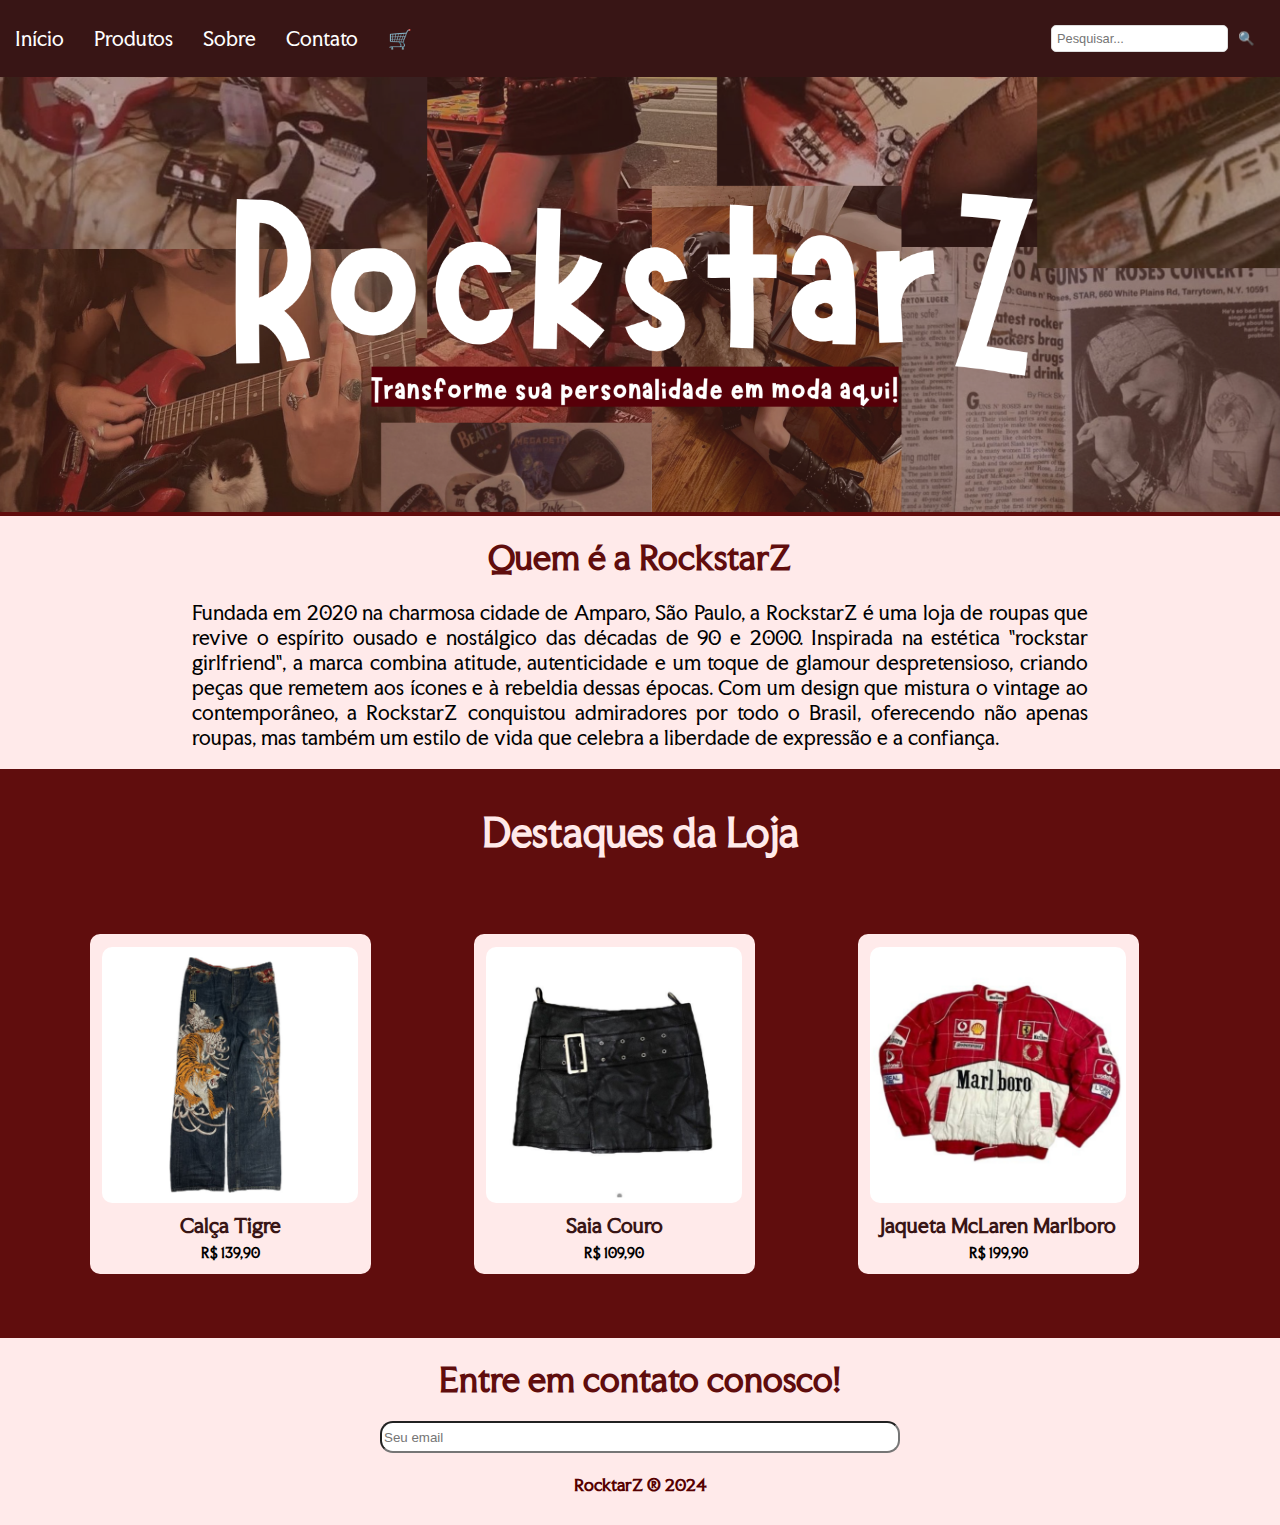
<file: index.html>
<!DOCTYPE html>
<html lang="pt-BR">
<head>
    <meta charset="UTF-8">
    <meta name="viewport" content="width=device-width, initial-scale=1.0">
    <title>RockstarZ</title>
    <link rel="stylesheet" href="style.css">
</head>
<body>
    <header>
        <nav>
            <ul>
                <li><a href="index.html">Início</a></li>
                <li><a href="#produtos">Produtos</a>
                    <ul>
                        <li><a href="tops.html">Tops</a></li>
                        <li><a href="saias.html">Saias</a></li>
                        <li><a href="calcas.html">Calças</a></li>
                        <li><a href="casacos.html">Casacos</a></li>
                    </ul>
                </li>
                <li><a href="#sobre">Sobre</a></li>
                <li><a href="#contato">Contato</a></li>
                <li><a href="carrinho.html">🛒</a></li>
            </ul>
            <div class="pesquisar">
                <input type="text" placeholder="Pesquisar..." />
                <button type="submit">🔍</button>
            </div>
        </nav>
    </header>

    <div class="foto">
        <div class="foto1">
            <center><img src="imgs/RockstarZ.png" alt=""></center>
        </div>
    </div>

    
    <div class="sobre" id="sobre">
        <center><h1>Quem é a RockstarZ</h1></center>
        <center><p>Fundada em 2020 na charmosa cidade de Amparo, São Paulo, a RockstarZ é uma loja de roupas que revive o espírito ousado e nostálgico das décadas de 90 e 2000. Inspirada na estética "rockstar girlfriend", a marca combina atitude, autenticidade e um toque de glamour despretensioso, criando peças que remetem aos ícones e à rebeldia dessas épocas. Com um design que mistura o vintage ao contemporâneo, a RockstarZ conquistou admiradores por todo o Brasil, oferecendo não apenas roupas, mas também um estilo de vida que celebra a liberdade de expressão e a confiança.</p></center>
    </div>

    <div class="destaques">
        <div class="destaquestitulo">
            <center><h1>Destaques da Loja</h1></center>
        </div>
        <div class="roupas">
            <div class="roupas1">
                <div class="card">
                    <img src="imgs/calças/calca3.png" alt="">
                    <h1>Calça Tigre</h1>
                    <p><b>R$ 139,90</b></p>
                </div>
                <div class="card">
                    <img src="imgs/saias/saia2.png" alt="">
                    <h1>Saia Couro</h1>
                    <p><b>R$ 109,90</b></p>
                </div>
                <div class="card">
                    <img src="imgs/casacos/jaqueta2.png" alt="">
                    <h1>Jaqueta McLaren Marlboro</h1>
                    <p><b>R$ 199,90</b></p>
                </div>
            </div>
        </div>
    </div>

    <div class="contato" id="contato">
        <div class="h1">
            <center><h1>Entre em contato conosco!</h1></center>
            <center><input type="text" placeholder="Seu email"></center>
        </div>
    </div>
</body>
<footer>
    <center><h4>RocktarZ ® 2024</h4></center>
</footer>
</html>
</file>
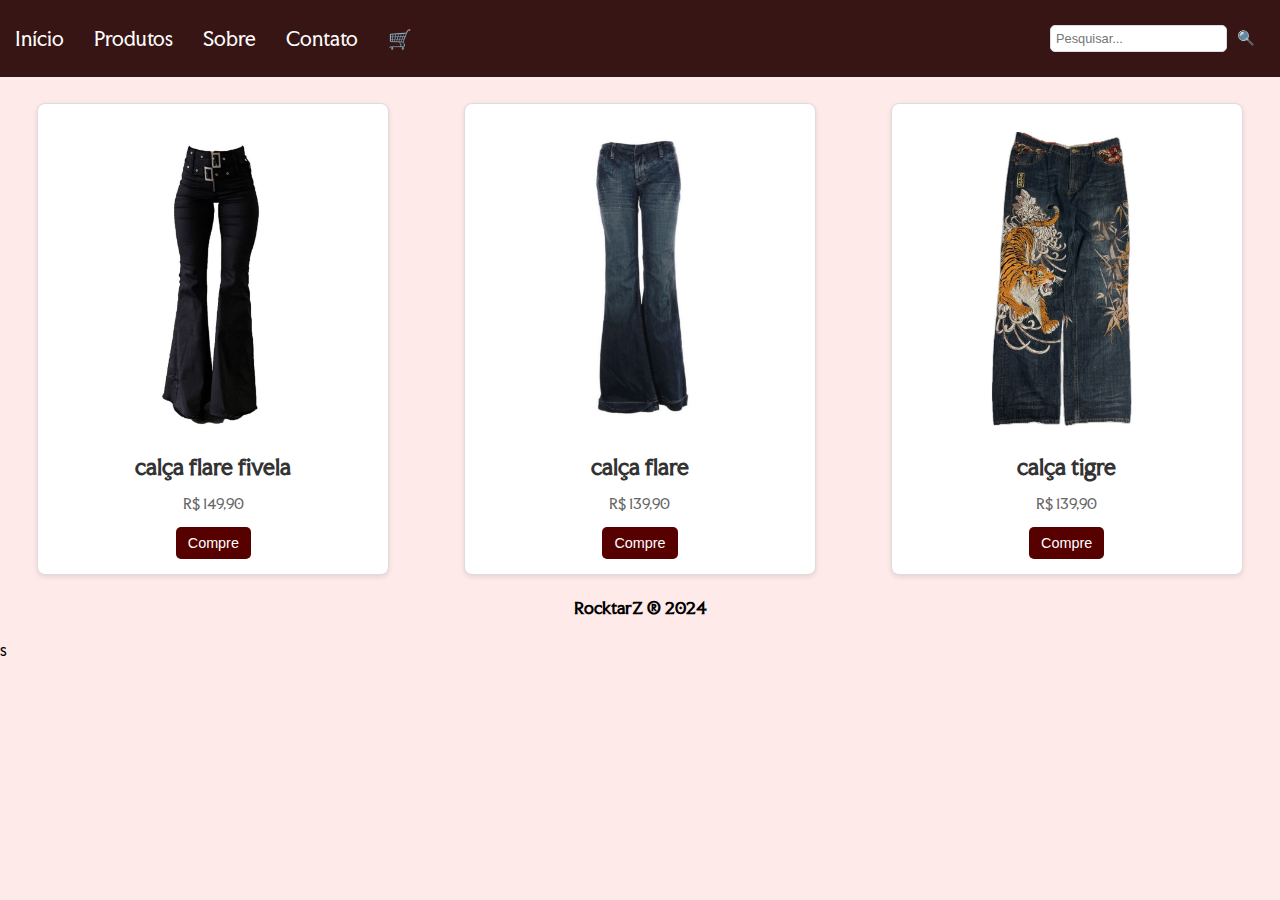
<file: calcas.html>
<!DOCTYPE html>
<html lang="en">
<head>
    <meta charset="UTF-8">
    <meta name="viewport" content="width=device-width, initial-scale=1.0">
    <title>RockstarZ</title>
    <link rel="stylesheet" href="styles.css">
</head>
<body>
    <header>
        <nav>
            <ul>
                <li><a href="index.html">Início</a></li>
                <li><a href="#produtos">Produtos</a>
                    <ul>
                        <li><a href="tops.html">Tops</a></li>
                        <li><a href="saias.html">Saias</a></li>
                        <li><a href="calcas.html">Calças</a></li>
                        <li><a href="casacos.html">Casacos</a></li>
                    </ul>
                </li>
                <li><a href="index.html">Sobre</a></li>
                <li><a href="index.html">Contato</a></li>
                <li><a href="carrinho.html">🛒</a></li>
            </ul>
            <div class="pesquisar">
                <input type="text" placeholder="Pesquisar..." />
                <button type="submit">🔍</button>
            </div>
        </nav>
    </header>
    <div class="linha1">
        <div class="div1">
            <img src="imgs/calças/calca1.png" alt="">
            <h1>calça flare fivela</h1>
            <p>R$ 149,90</p>
            <button>Compre</button>
        </div>
        <div class="div2">
            <img src="imgs/calças/calca2.png" alt="">
            <h1>calça flare</h1>
            <p>R$ 139,90</p>
            <button>Compre</button>
        </div>
        <div class="div3">
            <img src="imgs/calças/calca3.png" alt="">
            <h1>calça tigre</h1>
            <p>R$ 139,90</p>
            <button>Compre</button>
        </div>
    </div>
</body>
<footer>
    <center><h4>RocktarZ ® 2024</h4></center>s
</footer>
</html>
</file>
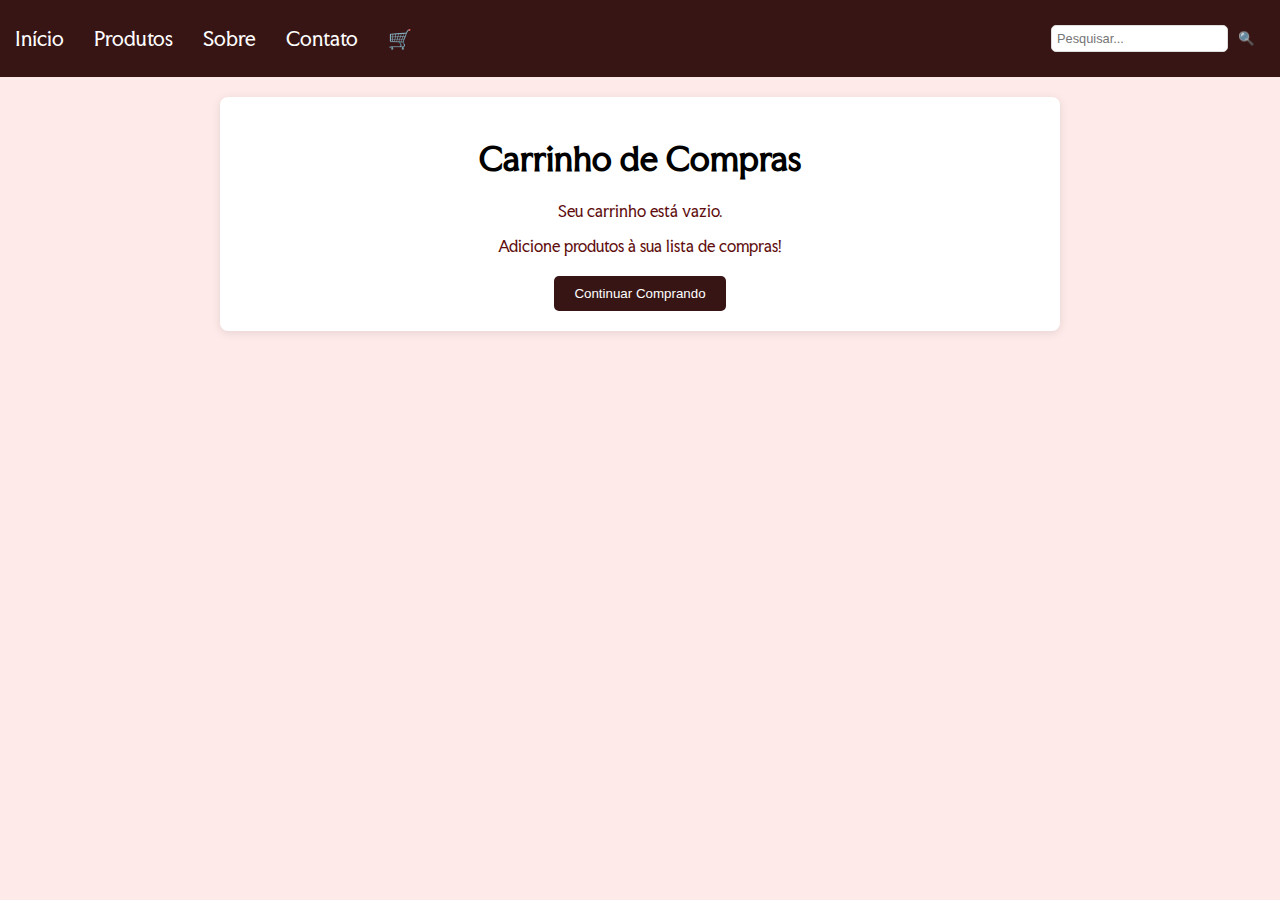
<file: carrinho.html>
<!DOCTYPE html>
<html lang="pt-BR">
<head>
    <meta charset="UTF-8">
    <meta name="viewport" content="width=device-width, initial-scale=1.0">
    <title>Carrinho de Compras - RockstarZ</title>
    <link rel="stylesheet" href="stylecarrinho.css">
</head>
<body>
    <header>
        <nav>
            <ul>
                <li><a href="index.html">Início</a></li>
                <li><a href="#produtos">Produtos</a>
                    <ul>
                        <li><a href="tops.html">Tops</a></li>
                        <li><a href="saias.html">Saias</a></li>
                        <li><a href="calcas.html">Calças</a></li>
                        <li><a href="casacos.html">Casacos</a></li>
                    </ul>
                </li>
                <li><a href="index.html">Sobre</a></li>
                <li><a href="index.html">Contato</a></li>
                <li><a href="carrinho.html">🛒</a></li>
            </ul>
            <div class="pesquisar">
                <input type="text" placeholder="Pesquisar..." />
                <button type="submit">🔍</button>
            </div>
        </nav>
    </header>

    <main>
        <div class="carrinho-container">
            <h1>Carrinho de Compras</h1>
            <div class="carrinho-vazio">
                <p>Seu carrinho está vazio.</p>
                <p>Adicione produtos à sua lista de compras!</p>
            </div>
            <div class="continuar-comprando">
                <a href="index.html"><button>Continuar Comprando</button></a>
            </div>
        </div>
    </main>

</body>
</html>
</file>
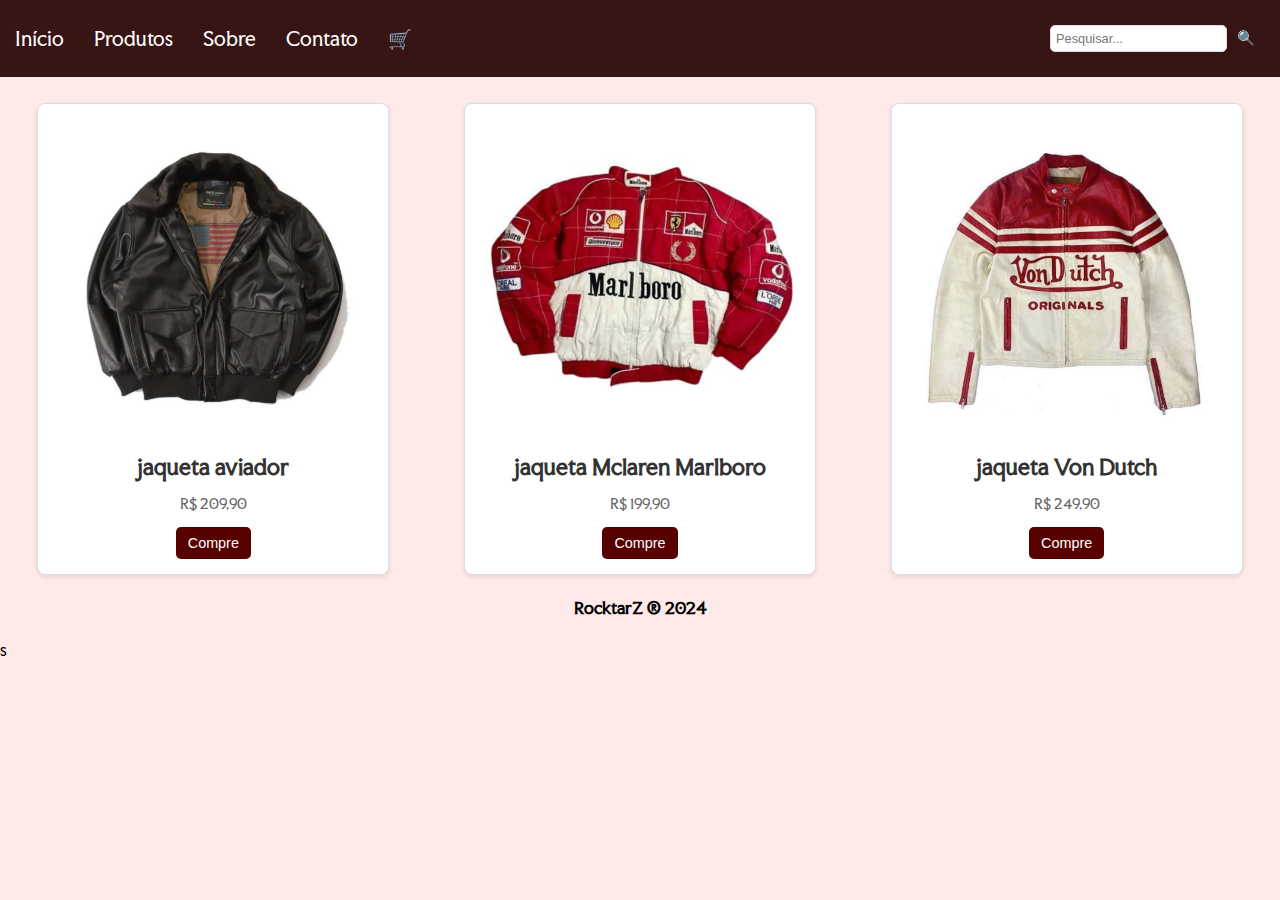
<file: casacos.html>
<!DOCTYPE html>
<html lang="en">
<head>
    <meta charset="UTF-8">
    <meta name="viewport" content="width=device-width, initial-scale=1.0">
    <title>RockstarZ</title>
    <link rel="stylesheet" href="styles.css">
</head>
<body>
    <header>
        <nav>
            <ul>
                <li><a href="index.html">Início</a></li>
                <li><a href="#produtos">Produtos</a>
                    <ul>
                        <li><a href="tops.html">Tops</a></li>
                        <li><a href="saias.html">Saias</a></li>
                        <li><a href="calcas.html">Calças</a></li>
                        <li><a href="casacos.html">Casacos</a></li>
                    </ul>
                </li>
                <li><a href="index.html">Sobre</a></li>
                <li><a href="index.html">Contato</a></li>
                <li><a href="carrinho.html">🛒</a></li>
            </ul>
            <div class="pesquisar">
                <input type="text" placeholder="Pesquisar..." />
                <button type="submit">🔍</button>
            </div>
        </nav>
    </header>
    <div class="linha1">
        <div class="div1">
            <img src="imgs/casacos/jaqueta1.png" alt="">
            <h1>jaqueta aviador</h1>
            <p>R$ 209,90</p>
            <button>Compre</button>
        </div>
        <div class="div2">
            <img src="imgs/casacos/jaqueta2.png" alt="">
            <h1>jaqueta Mclaren Marlboro</h1>
            <p>R$ 199,90</p>
            <button>Compre</button>
        </div>
        <div class="div3">
            <img src="imgs/casacos/jaqueta3.png" alt="">
            <h1>jaqueta Von Dutch</h1>
            <p>R$ 249,90</p>
            <button>Compre</button>
        </div>
    </div>
</body>
<footer>
    <center><h4>RocktarZ ® 2024</h4></center>s
</footer>
</html>
</file>
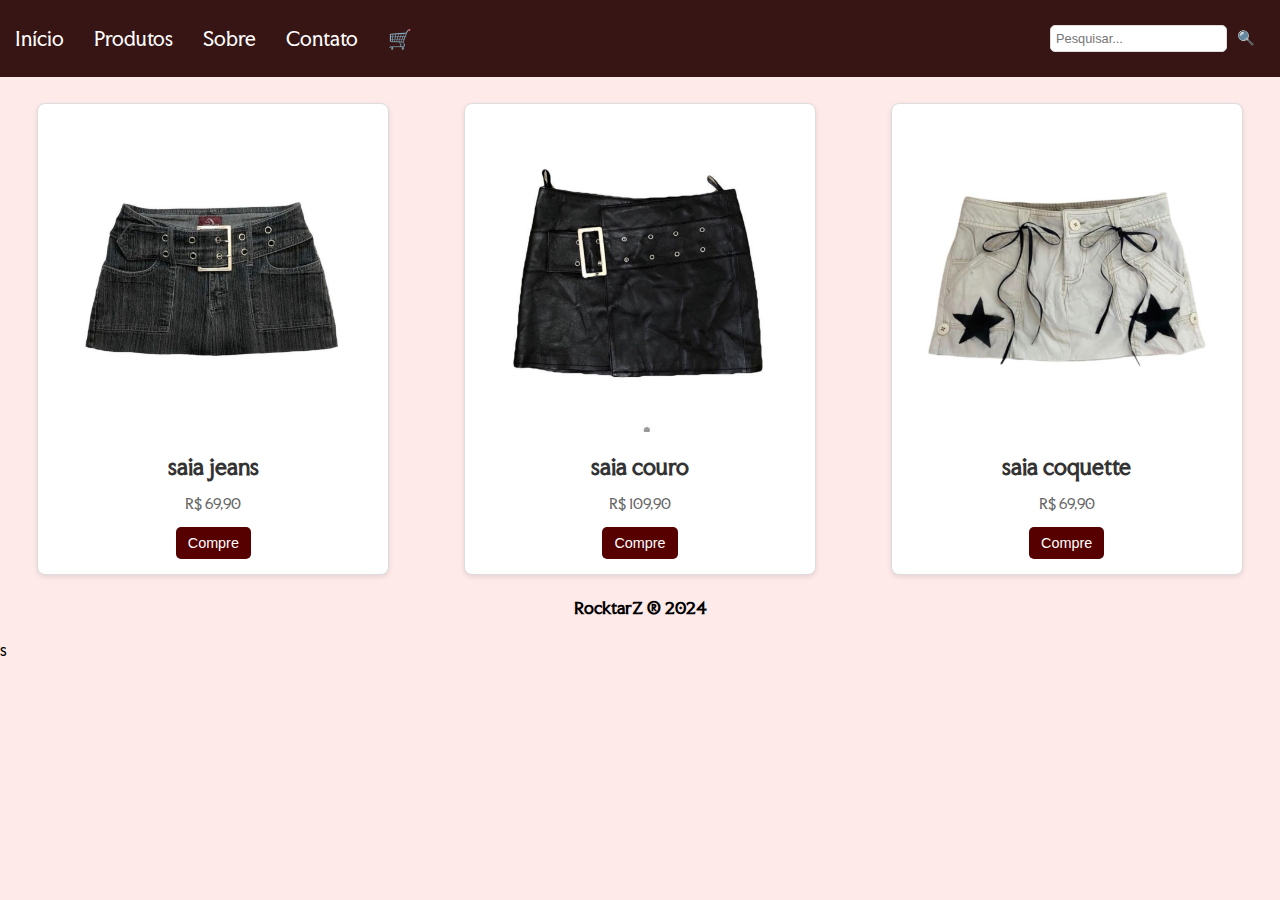
<file: saias.html>
<!DOCTYPE html>
<html lang="en">
<head>
    <meta charset="UTF-8">
    <meta name="viewport" content="width=device-width, initial-scale=1.0">
    <title>RockstarZ</title>
    <link rel="stylesheet" href="styles.css">
</head>
<body>
    <header>
        <nav>
            <ul>
                <li><a href="index.html">Início</a></li>
                <li><a href="#produtos">Produtos</a>
                    <ul>
                        <li><a href="tops.html">Tops</a></li>
                        <li><a href="saias.html">Saias</a></li>
                        <li><a href="calcas.html">Calças</a></li>
                        <li><a href="casacos.html">Casacos</a></li>
                    </ul>
                </li>
                <li><a href="index.html">Sobre</a></li>
                <li><a href="index.html">Contato</a></li>
                <li><a href="carrinho.html">🛒</a></li>
            </ul>
            <div class="pesquisar">
                <input type="text" placeholder="Pesquisar..." />
                <button type="submit">🔍</button>
            </div>
        </nav>
    </header>
    <div class="linha1">
        <div class="div1">
            <img src="imgs/saias/saia1.png" alt="">
            <h1>saia jeans</h1>
            <p>R$ 69,90</p>
            <button>Compre</button>
        </div>
        <div class="div2">
            <img src="imgs/saias/saia2.png" alt="">
            <h1>saia couro</h1>
            <p>R$ 109,90</p>
            <button>Compre</button>
        </div>
        <div class="div3">
            <img src="imgs/saias/saia3.png" alt="">
            <h1>saia coquette</h1>
            <p>R$ 69,90</p>
            <button>Compre</button>
        </div>
    </div>
</body>
<footer>
    <center><h4>RocktarZ ® 2024</h4></center>s
</footer>
</html>
</file>
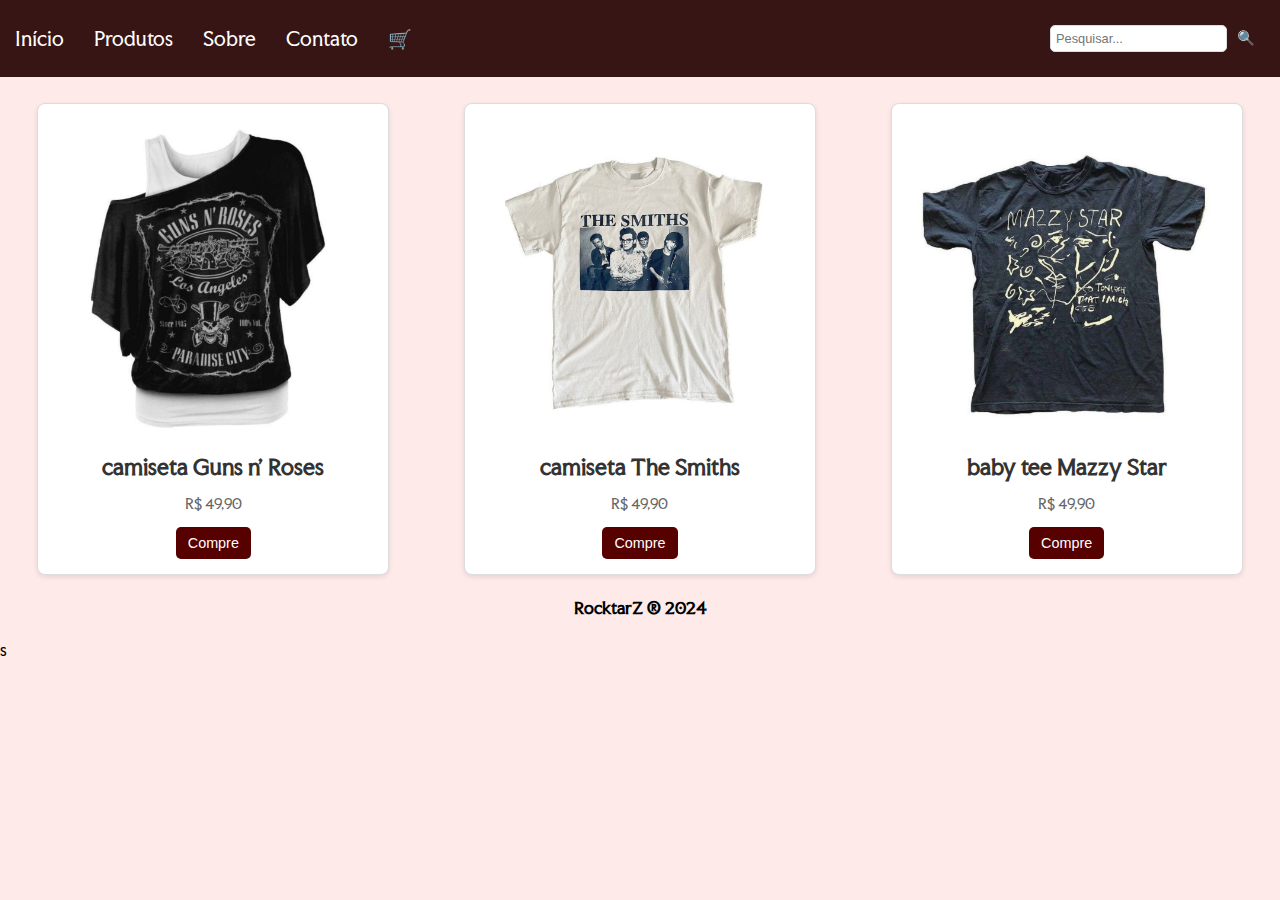
<file: tops.html>
<!DOCTYPE html>
<html lang="en">
<head>
    <meta charset="UTF-8">
    <meta name="viewport" content="width=device-width, initial-scale=1.0">
    <title>RockstarZ</title>
    <link rel="stylesheet" href="styles.css">
</head>
<body>
    <header>
        <nav>
            <ul>
                <li><a href="index.html">Início</a></li>
                <li><a href="#produtos">Produtos</a>
                    <ul>
                        <li><a href="tops.html">Tops</a></li>
                        <li><a href="saias.html">Saias</a></li>
                        <li><a href="calcas.html">Calças</a></li>
                        <li><a href="casacos.html">Casacos</a></li>
                    </ul>
                </li>
                <li><a href="index.html">Sobre</a></li>
                <li><a href="index.html">Contato</a></li>
                <li><a href="carrinho.html">🛒</a></li>
            </ul>
            <div class="pesquisar">
                <input type="text" placeholder="Pesquisar..." />
                <button type="submit">🔍</button>
            </div>
        </nav>
    </header>
    <div class="linha1">
        <div class="div1">
            <img src="imgs/tops/cropped1.png" alt="">
            <h1>camiseta Guns n' Roses</h1>
            <p>R$ 49,90</p>
            <button>Compre</button>
        </div>
        <div class="div2">
            <img src="imgs/tops/cropped2.png" alt="">
            <h1>camiseta The Smiths</h1>
            <p>R$ 49,90</p>
            <button>Compre</button>
        </div>
        <div class="div3">
            <img src="imgs/tops/cropped3.png" alt="">
            <h1>baby tee Mazzy Star</h1>
            <p>R$ 49,90</p>
            <button>Compre</button>
        </div>
    </div>
</body>
<footer>
    <center><h4>RocktarZ ® 2024</h4></center>s
</footer>
</html>
</file>
<file: style.css>
@import url('https://fonts.googleapis.com/css2?family=Faculty+Glyphic&family=Martian+Mono:wght@100..800&family=Montserrat:ital,wght@0,100..900;1,100..900&family=Sour+Gummy:ital,wght@0,100..900;1,100..900&display=swap');
body {
    font-family: "Faculty Glyphic", sans-serif;
    margin: 0;
    padding: 0;
    background-color: #ffeaea;
}

header {
    background-color: #381515;
    color: white;
    padding: 10px 0;
    text-align: center;
}


.pesquisar {
    display: flex;
    align-items: center;
    margin-left: auto; 
    padding: 0 15px; 
}

.pesquisar input[type="text"] {
    padding: 5px;
    font-size: 1vw;
    border: 1px solid #ddd;
    border-radius: 5px;
}

.pesquisar button {
    padding: 5px 10px;
    background-color: #381515;
    color: white;
    border: none;
    border-radius: 5px cursor: pointer;
}

.pesquisar button:hover {
    background-color: #560000;
}

nav {
    display: flex;
    justify-content: space-between; 
    align-items: center; 
}

nav ul {
    list-style-type: none;
    padding: 0;
    display: flex;
}

nav ul li {
    position: relative;
    margin: 0 15px;
    font-size: 1.5vw;
}

nav ul li a {
    color: white;
    text-decoration: none;
}

nav ul li a:hover{
    opacity: 50%;
}

nav ul li ul {
    display: none;
    position: absolute;
    background-color: #560000;
    padding: 10px;
}

nav ul li:hover ul {
    display: block;
    color:#560000;
}

.foto{
    background-color: #600d0d;
    width: 100vw;
    padding: 0;

    & img{
        padding: 0vw;
        width: 100vw;
        height: auto;
    }
}

.sobre{
    width: 100vw;
     & h1{
        color: #600d0d;
     }

    & p{
        max-width: 70vw;
        text-align: justify;
        font-size: 1.5vw;
    }
}

.destaques{
    width: 100vw;
    background-color: #600d0d;

    & .destaquestitulo{
        padding:1vw;
        & h1{
            font-size: 3vw;
            color: rgb(255, 234, 234);
        }
    }

    & .roupas {
        width: 90vw;
        padding: 3vw;
    
        .roupas1{
            display: flex;
            justify-content: space-around; 
            margin-bottom: 2vw; 
    
            .card {
                background-color: #ffeaea; 
                width: 20vw; 
                height: auto; 
                border-radius: 10px; 
                text-align: center; 
                padding: 1vw; 
    
                img {
                    width: 100%; 
                    border-radius: 10px; 
                }
    
                h1 {
                    font-size: 1.5vw; 
                    color: #381515; 
                    margin: 0.5vw 0; 
                }
    
                p {
                    font-size: 1vw; 
                    color: #000000;
                    margin: 0; 
                }
            }
            .card:hover{
                transform: scale(1.05);
            }
        }
    }
}



.contato{
    width: 100vw;

    & .h1{
        & h1{
            color:#600d0d;
        }
        & input{
            width: 40vw;
            height: 2vw;
            border-radius: 1vw;
        }
    }
}




footer{
    margin: 0;
    padding: 0;
    height: 4vw;
    & h4{
        color:#560000;
    }
}
</file>
<file: styles.css>
@import url('https://fonts.googleapis.com/css2?family=Faculty+Glyphic&family=Martian+Mono:wght@100..800&family=Montserrat:ital,wght@0,100..900;1,100..900&family=Sour+Gummy:ital,wght@0,100..900;1,100..900&display=swap');
body {
    font-family: "Faculty Glyphic", sans-serif;
    margin: 0;
    padding: 0;
    background-color: #ffeaea;
}

header {
    background-color: #381515;
    color: white;
    padding: 10px 0;
    text-align: center;
}


.pesquisar {
    display: flex;
    align-items: center;
    margin-left: auto; 
    padding: 0 15px; 
}

.pesquisar input{
    padding: 5px;
    font-size: 1vw;
    border: 1px solid #ddd;
    border-radius: 5px;
}

.pesquisar button {
    padding: 5px 10px;
    background-color: #381515;
    color: white;
    border: none;
    border-radius: 5px cursor: pointer;
}

.pesquisar button:hover {
    background-color: #560000;
}

nav {
    display: flex;
    justify-content: space-between; 
    align-items: center; 
}

nav ul {
    list-style-type: none;
    padding: 0;
    display: flex;
}

nav ul li {
    position: relative;
    margin: 0 15px;
    font-size: 1.5vw;
}

nav ul li a {
    color: white;
    text-decoration: none;
}

nav ul li a:hover{
    opacity: 50%;
}

nav ul li ul {
    display: none;
    position: absolute;
    background-color: #560000;
    padding: 10px;
}

nav ul li:hover ul {
    display: block;
    color:#560000;
}


body{
    background-color: #ffeaea;

    & .linha1, .linha2 {
        padding-top: 2vw;
        display: flex;
        justify-content: space-around;
        margin-bottom: 20px;
    }
    
    .div1, .div2, .div3, .div4, .div5, .div6 {
        background-color: #fff;
        border: 1px solid #ddd;
        border-radius: 8px;
        box-shadow: 0 2px 5px rgba(0, 0, 0, 0.1);
        width: 25%; 
        text-align: center;
        padding: 15px; 
        transition: transform 0.2s;
    }
    
    img {
        max-width: 100%;
        height: auto;
        border-radius: 8px;
    }
    
    h1 {
        font-size: 1.3em; 
        margin: 10px 0;
        color: #333;
    }
    
    p {
        font-size: 0.9em; 
        color: #666;
    }
    
    button {
        background-color: #560000;
        color: white;
        border: none;
        border-radius: 5px;
        padding: 8px 12px; 
        cursor: pointer;
        font-size: 0.9em; 
        transition: background-color 0.3s;
    }
}
</file>
<file: stylecarrinho.css>
@import url('https://fonts.googleapis.com/css2?family=Faculty+Glyphic&family=Martian+Mono:wght@100..800&family=Montserrat:ital,wght@0,100..900;1,100..900&family=Sour+Gummy:ital,wght@0,100..900;1,100..900&display=swap');

body {
    font-family: "Faculty Glyphic", sans-serif;
    margin: 0;
    padding: 0;
    background-color: #ffeaea;
}

header {
    background-color: #381515;
    color: white;
    padding: 10px 0;
    text-align: center;
}

.pesquisar {
    display: flex;
    align-items: center;
    margin-left: auto; 
    padding: 0 15px; 
}

.pesquisar input[type="text"] {
    padding: 5px;
    font-size: 1vw;
    border: 1px solid #ddd;
    border-radius: 5px;
}

.pesquisar button {
    padding: 5px 10px;
    background-color: #381515;
    color: white;
    border: none;
    border-radius: 5px;
    cursor: pointer;
}

.pesquisar button:hover {
    background-color: #560000;
}

nav {
    display: flex;
    justify-content: space-between; 
    align-items: center; 
}

nav ul {
    list-style-type: none;
    padding: 0;
    display: flex;
}

nav ul li {
    position: relative;
    margin: 0 15px;
    font-size: 1.5vw;
}

nav ul li a {
    color: white;
    text-decoration: none;
}

nav ul li a:hover {
    opacity: 50%;
}

nav ul li ul {
    display: none;
    position: absolute;
    background-color: #560000;
    padding: 10px;
}

nav ul li:hover ul {
    display: block;
    color: #560000;
}

.carrinho-container {
    max-width: 800px;
    margin: 20px auto;
    padding: 20px;
    background-color: #fff;
    border-radius: 8px;
    box-shadow: 0 2px 10px rgba(0, 0, 0, 0.1);
    text-align: center;
}

.carrinho-vazio {
    margin: 20px 0;
}

.carrinho-vazio p {
    font-size: 1.2vw;
    color: #600d0d;
}

.continuar-comprando ```css
 {
    margin-top: 20px;
}

.continuar-comprando button {
    padding: 10px 20px;
    background-color: #381515;
    color: white;
    border: none;
    border-radius: 5px;
    cursor: pointer;
}

.continuar-comprando button:hover {
    background-color: #560000;
}
</file>
